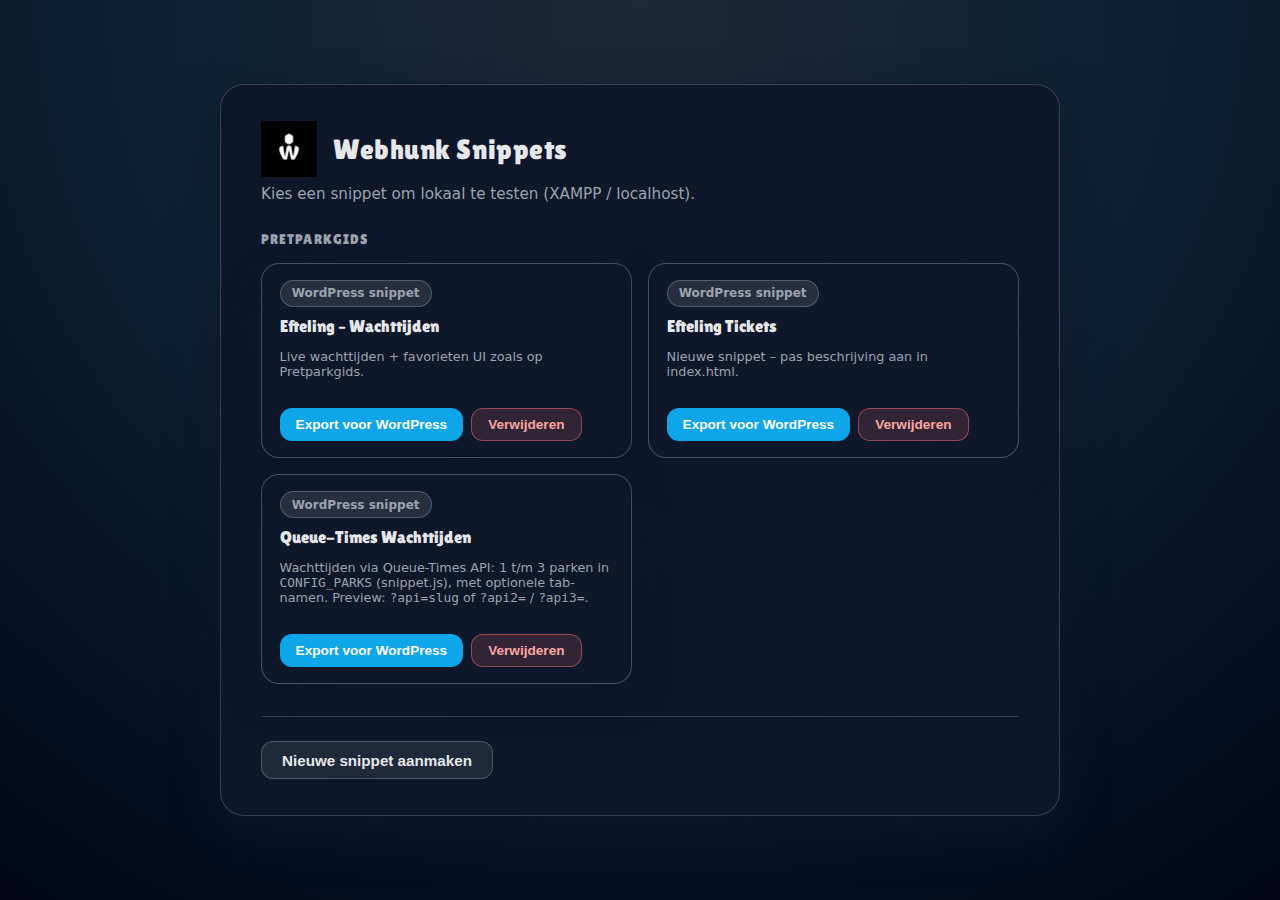
<file: index.html>
<!doctype html>
<html lang="nl">
  <head>
    <meta charset="utf-8" />
    <meta name="viewport" content="width=device-width, initial-scale=1" />
    <title>Webhunk Snippets – Testoverzicht</title>
    <link rel="icon" type="image/png" href="assets/favicon.png" />
    <link rel="preconnect" href="https://fonts.googleapis.com" />
    <link rel="preconnect" href="https://fonts.gstatic.com" crossorigin />
    <link href="https://fonts.googleapis.com/css2?family=Lilita+One&display=swap" rel="stylesheet" />
    <link rel="stylesheet" href="styles.css" />
  </head>
  <body>
    <div class="wrap">
      <header class="dashboard-header">
        <img class="dashboard-logo" src="assets/logo.png" alt="Webhunk" width="56" height="56" />
        <h1>Webhunk Snippets</h1>
      </header>
      <p class="overview-desc">Kies een snippet om lokaal te testen (XAMPP / localhost).</p>
      <ul class="snippet-list">
        <li class="client">Pretparkgids</li>
        <li>
          <div class="snippet-card">
            <a class="snippet-card__link" href="preview/?snippet=pretparkgids/efteling-wachttijden">
              <div class="snippet-card__pill">WordPress snippet</div>
              <h2 class="snippet-card__title">Efteling – Wachttijden</h2>
              <p class="snippet-card__meta">Live wachttijden + favorieten UI zoals op Pretparkgids.</p>
            </a>
            <div class="snippet-card__actions">
              <button type="button" class="snippet-card__build-btn" data-snippet-path="snippets/pretparkgids/efteling-wachttijden" title="Toon code en download bestand">
                Export voor WordPress
              </button>
              <button type="button" class="snippet-card__remove-btn" data-snippet-path="snippets/pretparkgids/efteling-wachttijden" title="Toon opdracht om snippet te verwijderen">
                Verwijderen
              </button>
            </div>
          </div>
        </li>
        <li>
          <div class="snippet-card">
            <a class="snippet-card__link" href="preview/?snippet=pretparkgids/efteling-tickets">
              <div class="snippet-card__pill">WordPress snippet</div>
              <h2 class="snippet-card__title">Efteling Tickets</h2>
              <p class="snippet-card__meta">Nieuwe snippet – pas beschrijving aan in index.html.</p>
            </a>
            <div class="snippet-card__actions">
              <button type="button" class="snippet-card__build-btn" data-snippet-path="snippets/pretparkgids/efteling-tickets" title="Toon code en download bestand">
                Export voor WordPress
              </button>
              <button type="button" class="snippet-card__remove-btn" data-snippet-path="snippets/pretparkgids/efteling-tickets" title="Toon opdracht om snippet te verwijderen">
                Verwijderen
              </button>
            </div>
          </div>
        </li>
        <li>
          <div class="snippet-card">
            <a class="snippet-card__link" href="preview/?snippet=pretparkgids/queue-times-wachttijden&api=toverland">
              <div class="snippet-card__pill">WordPress snippet</div>
              <h2 class="snippet-card__title">Queue-Times Wachttijden</h2>
              <p class="snippet-card__meta">Wachttijden via Queue-Times API: 1 t/m 3 parken in <code>CONFIG_PARKS</code> (snippet.js), met optionele tab-namen. Preview: <code>?api=slug</code> of <code>?api2=</code> / <code>?api3=</code>.</p>
            </a>
            <div class="snippet-card__actions">
              <button type="button" class="snippet-card__build-btn" data-snippet-path="snippets/pretparkgids/queue-times-wachttijden" title="Toon code en download bestand">
                Export voor WordPress
              </button>
              <button type="button" class="snippet-card__remove-btn" data-snippet-path="snippets/pretparkgids/queue-times-wachttijden" title="Toon opdracht om snippet te verwijderen">
                Verwijderen
              </button>
            </div>
          </div>
        </li>
      </ul>

      <section class="new-snippet">
        <button type="button" class="new-snippet__open-btn" id="new-snippet-open-btn">Nieuwe snippet aanmaken</button>
      </section>
    </div>

    <!-- Keuze-popup: download of code -->
    <div id="wp-choice-modal" class="wp-modal wp-modal--choice" role="dialog" aria-modal="true" aria-labelledby="wp-choice-title" hidden>
      <div class="wp-modal__backdrop wp-choice-backdrop"></div>
      <div class="wp-modal__box wp-modal__box--small">
        <div class="wp-modal__head">
          <h2 id="wp-choice-title" class="wp-modal__title">WordPress snippet</h2>
          <button type="button" class="wp-modal__close wp-choice-close" aria-label="Sluiten">&times;</button>
        </div>
        <div class="wp-modal__body">
          <p class="wp-choice-text">Wat wil je doen?</p>
          <div class="wp-modal__actions wp-modal__actions--stack">
            <button type="button" class="wp-modal__btn wp-modal__btn--primary" id="wp-choice-download">Bestand downloaden</button>
            <button type="button" class="wp-modal__btn wp-modal__btn--secondary" id="wp-choice-code">Code laten zien</button>
          </div>
        </div>
      </div>
    </div>

    <!-- Code-popup: volledige code + copy -->
    <div id="wp-snippet-modal" class="wp-modal" role="dialog" aria-modal="true" aria-labelledby="wp-modal-title" hidden>
      <div class="wp-modal__backdrop wp-code-backdrop"></div>
      <div class="wp-modal__box">
        <div class="wp-modal__head">
          <h2 id="wp-modal-title" class="wp-modal__title">WordPress snippet – code</h2>
          <button type="button" class="wp-modal__close wp-code-close" aria-label="Sluiten">&times;</button>
        </div>
        <div class="wp-modal__body">
          <pre class="wp-modal__code"><code id="wp-modal-code"></code></pre>
          <div class="wp-modal__actions">
            <button type="button" class="wp-modal__btn wp-modal__btn--primary" id="wp-modal-copy">Copy code</button>
            <button type="button" class="wp-modal__btn wp-modal__btn--ghost" id="wp-modal-close-btn">Sluiten</button>
          </div>
        </div>
      </div>
    </div>

    <!-- Modal: snippet verwijderen -->
    <div id="remove-snippet-modal" class="wp-modal" role="dialog" aria-modal="true" aria-labelledby="remove-snippet-modal-title" hidden>
      <div class="wp-modal__backdrop remove-snippet-backdrop"></div>
      <div class="wp-modal__box wp-modal__box--small">
        <div class="wp-modal__head">
          <h2 id="remove-snippet-modal-title" class="wp-modal__title">Snippet verwijderen</h2>
          <button type="button" class="wp-modal__close remove-snippet-close" aria-label="Sluiten">&times;</button>
        </div>
        <div class="wp-modal__body">
          <p class="new-snippet__desc">Voer deze opdracht uit in de terminal (vanuit de projectmap) om de snippet-map en de card op het dashboard te verwijderen:</p>
          <div class="new-snippet__command-wrap">
            <code class="new-snippet__command" id="remove-snippet-command"></code>
          </div>
          <div class="wp-modal__actions">
            <button type="button" class="wp-modal__btn wp-modal__btn--primary" id="remove-snippet-copy-btn">Kopiëren</button>
            <button type="button" class="wp-modal__btn wp-modal__btn--ghost" id="remove-snippet-close-btn">Sluiten</button>
          </div>
        </div>
      </div>
    </div>

    <!-- Modal: nieuwe snippet aanmaken -->
    <div id="new-snippet-modal" class="wp-modal" role="dialog" aria-modal="true" aria-labelledby="new-snippet-modal-title" hidden>
      <div class="wp-modal__backdrop new-snippet-backdrop"></div>
      <div class="wp-modal__box wp-modal__box--small">
        <div class="wp-modal__head">
          <h2 id="new-snippet-modal-title" class="wp-modal__title">Nieuwe snippet aanmaken</h2>
          <button type="button" class="wp-modal__close new-snippet-close" aria-label="Sluiten">&times;</button>
        </div>
        <div class="wp-modal__body">
          <div id="new-snippet-form-wrap">
            <p class="new-snippet__desc">Vul klant en projectnaam in (alleen kleine letters, cijfers en streepjes). Voer de opdracht daarna in de terminal uit.</p>
            <form class="new-snippet__form" id="new-snippet-form">
              <label class="new-snippet__label" for="new-snippet-klant">Klant</label>
              <input type="text" id="new-snippet-klant" class="new-snippet__input" placeholder="bijv. pretparkgids" required autocomplete="off" />
              <label class="new-snippet__label" for="new-snippet-naam">Project / snippet naam</label>
              <input type="text" id="new-snippet-naam" class="new-snippet__input" placeholder="bijv. efteling-wachttijden" required autocomplete="off" />
              <div class="new-snippet__actions">
                <button type="submit" class="wp-modal__btn wp-modal__btn--primary">Genereer opdracht</button>
              </div>
            </form>
          </div>
          <div id="new-snippet-result-wrap" hidden>
            <p class="new-snippet__desc">Voer deze opdracht uit in de terminal (vanuit de projectmap):</p>
            <div class="new-snippet__command-wrap">
              <code class="new-snippet__command" id="new-snippet-command"></code>
            </div>
            <div class="wp-modal__actions">
              <button type="button" class="wp-modal__btn wp-modal__btn--primary" id="new-snippet-copy-btn">Kopiëren</button>
              <button type="button" class="wp-modal__btn wp-modal__btn--ghost" id="new-snippet-close-btn">Sluiten</button>
            </div>
          </div>
        </div>
      </div>
    </div>

    <script src="dashboard.js"></script>
  </body>
</html>
</file>
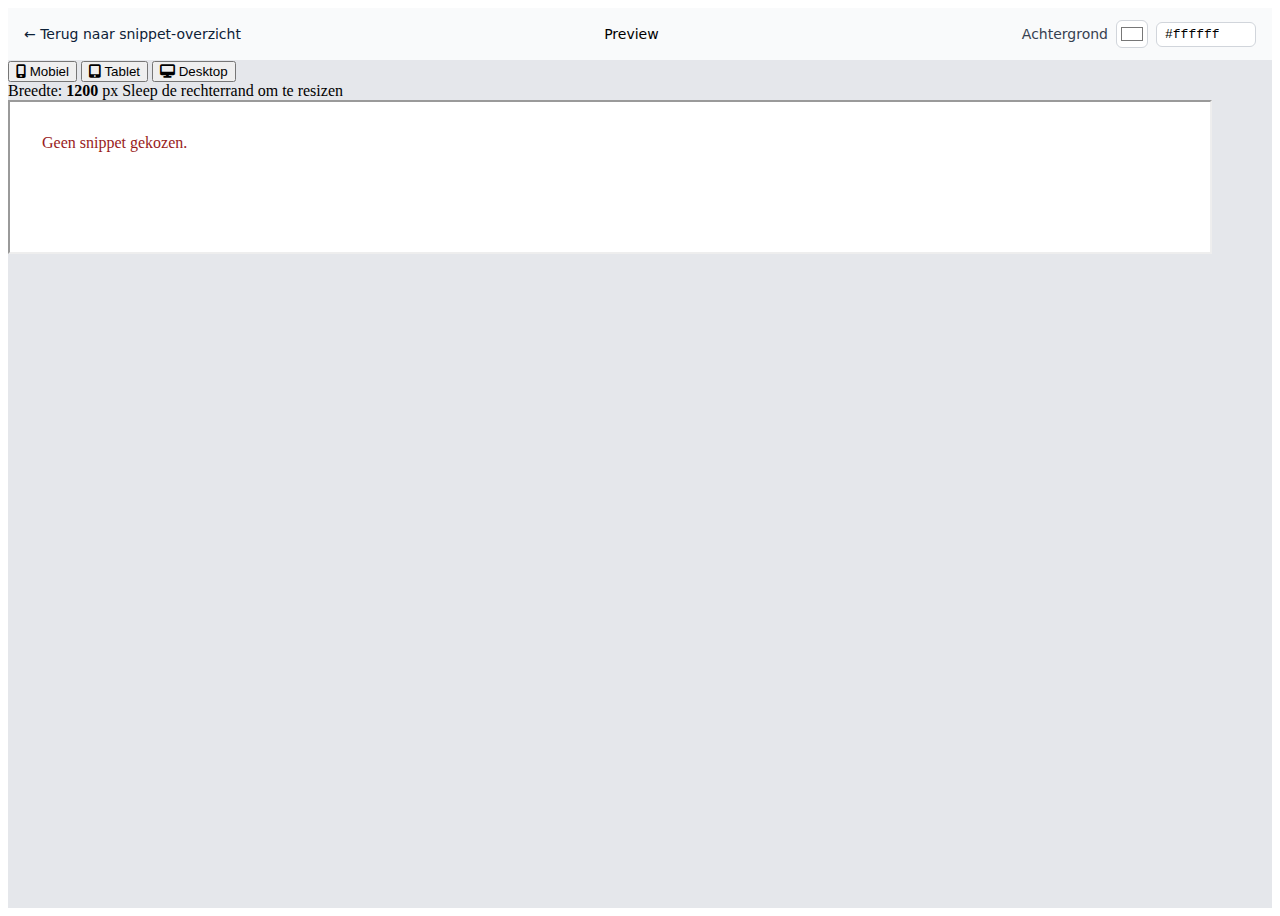
<file: preview/index.html>
<!doctype html>
<html lang="nl">
  <head>
    <meta charset="utf-8" />
    <meta name="viewport" content="width=device-width, initial-scale=1" />
    <title>Snippet preview</title>
    <link rel="stylesheet" href="https://cdnjs.cloudflare.com/ajax/libs/font-awesome/6.5.1/css/all.min.css" crossorigin="anonymous" />
    <link rel="stylesheet" href="preview.css" />
  </head>
  <body>
    <header class="snippet-header" id="preview-header">
      <a href="../index.html">← Terug naar snippet-overzicht</a>
      <span class="snippet-header__name" id="preview-snippet-name">Preview</span>
      <div class="snippet-header__bg">
        <label for="snippet-bg-color">Achtergrond</label>
        <input type="color" id="snippet-bg-color" value="#ffffff" aria-label="Kies kleur" />
        <input type="text" id="snippet-bg-hex" value="#ffffff" maxlength="9" aria-label="Hex kleur" />
      </div>
    </header>
    <main class="preview-body">
      <div class="preview-body__frame">
        <div class="preview-body__frame-header">
          <div class="preview-body__presets" role="group" aria-label="Standaard resolutie">
            <button type="button" class="preview-body__preset" data-preset="375" title="Mobiel (375px)">
              <i class="fa-solid fa-mobile-screen" aria-hidden="true"></i>
              <span>Mobiel</span>
            </button>
            <button type="button" class="preview-body__preset" data-preset="768" title="Tablet (768px)">
              <i class="fa-solid fa-tablet-screen-button" aria-hidden="true"></i>
              <span>Tablet</span>
            </button>
            <button type="button" class="preview-body__preset is-active" data-preset="1200" title="Desktop (1200px)">
              <i class="fa-solid fa-desktop" aria-hidden="true"></i>
              <span>Desktop</span>
            </button>
          </div>
          <span class="preview-body__width-display">Breedte: <strong id="preview-width">1200</strong> px</span>
          <span class="preview-body__frame-hint">Sleep de rechterrand om te resizen</span>
        </div>
        <div class="preview-body__frame-inner" id="preview-frame">
          <iframe class="preview-body__iframe" id="preview-iframe" title="Snippet preview"></iframe>
          <div class="preview-body__resize-handle" id="preview-resize-handle" title="Sleep om breedte te wijzigen" aria-label="Resize viewport"></div>
        </div>
      </div>
    </main>
    <script>
      (function () {
        var params = new URLSearchParams(location.search);
        var snippetPath = params.get('snippet');
        var titleParam = params.get('title');
        var iframe = document.getElementById('preview-iframe');
        var colorInput = document.getElementById('snippet-bg-color');
        var hexInput = document.getElementById('snippet-bg-hex');

        var displayName = titleParam || (snippetPath ? (snippetPath.replace(/\/$/, '').split('/').pop() || snippetPath).replace(/-/g, ' ') : 'Preview');
        if (titleParam) {
          document.title = titleParam + ' – Snippet preview';
        } else if (snippetPath) {
          document.title = displayName + ' – Snippet preview';
        } else {
          document.title = 'Snippet preview';
        }
        var nameEl = document.getElementById('preview-snippet-name');
        if (nameEl) nameEl.textContent = displayName;

        function setIframeSrc() {
          if (!iframe) return;
          var q = new URLSearchParams(location.search);
          var bg = (colorInput && colorInput.value) ? colorInput.value.replace('#', '') : 'ffffff';
          q.set('bg', bg);
          iframe.src = 'frame.html?' + q.toString();
        }

        function initResize() {
          var handle = document.getElementById('preview-resize-handle');
          var widthEl = document.getElementById('preview-width');
          if (!iframe || !handle) return;

          var minW = 320;
          var maxW = 1600;
          function setWidth(px) {
            px = Math.max(minW, Math.min(maxW, px));
            iframe.style.width = px + 'px';
            iframe.style.maxWidth = px + 'px';
            if (widthEl) widthEl.textContent = px;
            document.querySelectorAll('.preview-body__preset').forEach(function (btn) {
              btn.classList.toggle('is-active', parseInt(btn.getAttribute('data-preset'), 10) === px);
            });
          }

          document.querySelectorAll('.preview-body__preset').forEach(function (btn) {
            btn.addEventListener('click', function () {
              setWidth(parseInt(btn.getAttribute('data-preset'), 10));
            });
          });

          var dragging = false;
          var dragStartLeft = 0;

          function stopDrag() {
            if (dragging) {
              document.body.style.cursor = '';
              document.body.style.userSelect = '';
            }
            dragging = false;
          }

          handle.addEventListener('pointerdown', function (e) {
            if (e.button !== 0) return; /* alleen linkermuisknop */
            e.preventDefault();
            dragging = true;
            dragStartLeft = iframe.getBoundingClientRect().left;
            handle.setPointerCapture(e.pointerId);
            document.body.style.cursor = 'ew-resize';
            document.body.style.userSelect = 'none';
          });
          handle.addEventListener('pointermove', function (e) {
            if (!dragging || !e.buttons) return;
            e.preventDefault();
            setWidth(Math.round(e.clientX - dragStartLeft));
          });
          handle.addEventListener('pointerup', stopDrag);
          handle.addEventListener('pointercancel', stopDrag);

          setWidth(1200);
        }

        function initColorPicker() {
          if (!colorInput || !hexInput) return;
          function setBg(val) {
            if (!/^#[0-9A-Fa-f]{6}$/.test(val)) return;
            colorInput.value = val;
            hexInput.value = val;
            if (iframe && iframe.contentWindow) {
              iframe.contentWindow.postMessage({ type: 'setBg', value: val }, '*');
            }
          }
          colorInput.addEventListener('input', function () { setBg(this.value); });
          hexInput.addEventListener('input', function () {
            var v = this.value.trim();
            if (v && !v.startsWith('#')) v = '#' + v;
            if (/^#[0-9A-Fa-f]{6}$/.test(v)) setBg(v);
          });
          hexInput.addEventListener('change', function () {
            var v = this.value.trim().replace(/^#/, '');
            if (v.length === 6 && /^[0-9A-Fa-f]+$/.test(v)) setBg('#' + v);
            else if (!/^#[0-9A-Fa-f]{6}$/.test(this.value.trim())) hexInput.value = colorInput.value;
          });
        }

        initResize();
        initColorPicker();
        setIframeSrc();
      })();
    </script>
  </body>
</html>
</file>
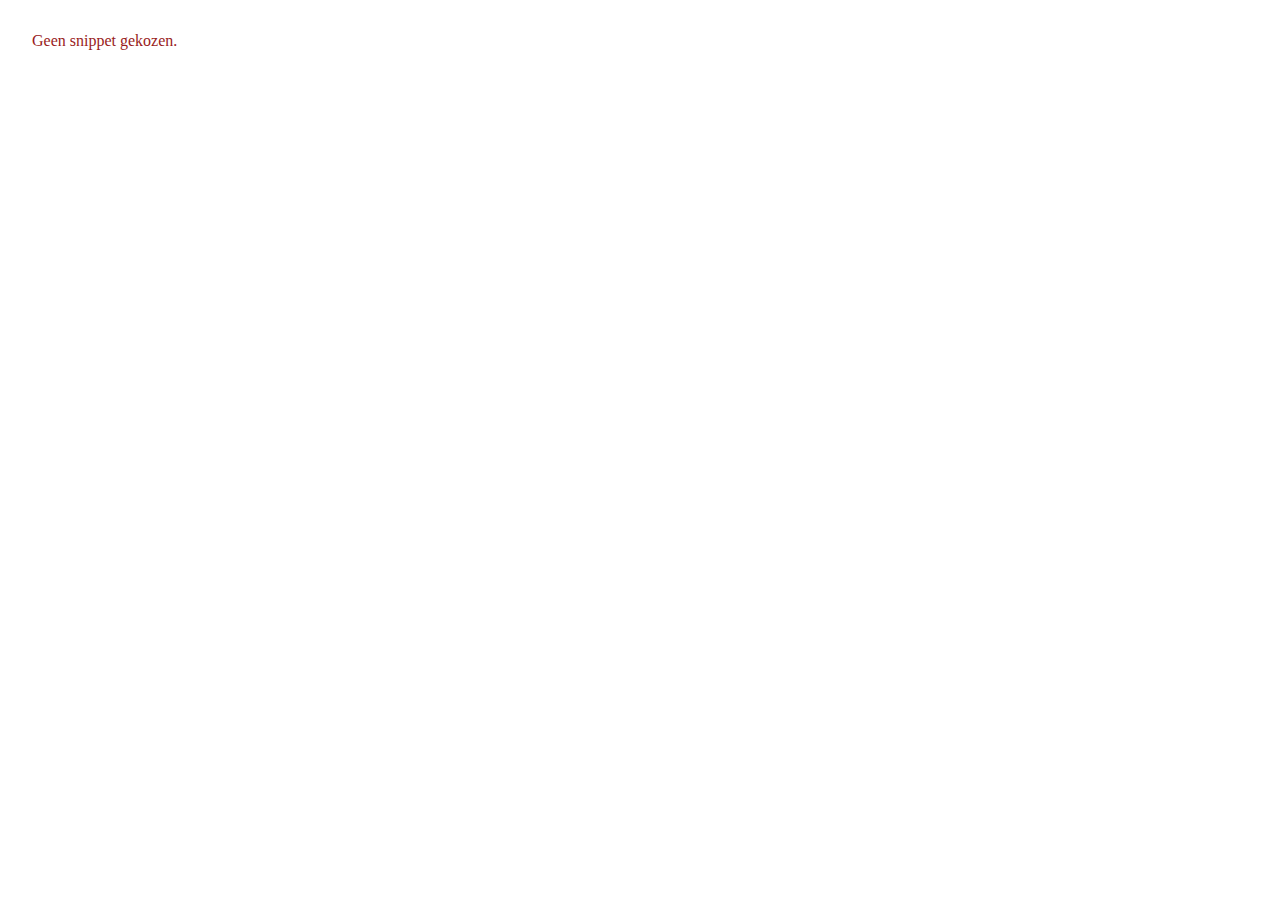
<file: preview/frame.html>
<!doctype html>
<html lang="nl">
  <head>
    <meta charset="utf-8" />
    <meta name="viewport" content="width=device-width, initial-scale=1" />
    <title>Snippet</title>
    <style>
      body { margin: 0; min-height: 100vh; background: #fff; }
      .frame-viewport { min-height: 100vh; padding: 16px; box-sizing: border-box; }
      .snippet-shell--error { color: #991b1b; padding: 1rem; }
    </style>
  </head>
  <body>
    <div class="frame-viewport">
      <div class="snippet-shell" id="snippet-shell"></div>
    </div>
    <script>
      (function () {
        var params = new URLSearchParams(location.search);
        var snippetPath = params.get('snippet');
        var bg = params.get('bg') || '#ffffff';
        var shell = document.getElementById('snippet-shell');
        if (shell) shell.style.background = bg;

        if (window.parent !== window) {
          window.addEventListener('message', function (e) {
            if (e.data && e.data.type === 'setBg' && shell) shell.style.background = e.data.value;
          });
        }

        function loadSnippet() {
          if (!snippetPath || !snippetPath.trim()) {
            shell.className = 'snippet-shell snippet-shell--error';
            shell.textContent = 'Geen snippet gekozen.';
            return;
          }
          var base = snippetPath.replace(/\/$/, '');
          var prefix = '../snippets/' + base + '/';
          var cacheBust = '?v=' + Date.now();
          fetch(prefix + 'snippet.html' + cacheBust)
            .then(function (r) {
              if (!r.ok) throw new Error('Snippet niet gevonden: ' + prefix);
              return r.text();
            })
            .then(function (html) {
              shell.innerHTML = html.trim();
              if (base === 'pretparkgids/queue-times-wachttijden') {
                var container = shell.querySelector('#ppg-wachttijden');
                var api = params.get('api');
                var api2 = params.get('api2');
                var api3 = params.get('api3');
                var baseUrl = 'https://pretparkgids.nl/api/wachttijden/';
                function toUrl(v) { return v && (v.indexOf('http') === 0 ? v : baseUrl + v.replace(/\.json$/i, '') + '.json'); }
                if (container && api) container.setAttribute('data-api-url', toUrl(api));
                if (container && api2) container.setAttribute('data-api-url-2', toUrl(api2));
                if (container && api3) container.setAttribute('data-api-url-3', toUrl(api3));
              }
              var link = document.createElement('link');
              link.rel = 'stylesheet';
              link.href = prefix + 'snippet.css' + cacheBust;
              document.head.appendChild(link);
              var script = document.createElement('script');
              script.src = prefix + 'snippet.js' + cacheBust;
              document.body.appendChild(script);
            })
            .catch(function (err) {
              shell.className = 'snippet-shell snippet-shell--error';
              shell.textContent = err.message || 'Snippet laden mislukt.';
            });
        }
        loadSnippet();
      })();
    </script>
  </body>
</html>
</file>
<file: styles.css>
/* Overzichtspagina – Webhunk look + Lilita One */
:root {
  --bg: #0d2137;
  --bg-alt: #020617;
  --card: rgba(15, 23, 42, 0.92);
  --card-border: rgba(148, 163, 184, 0.3);
  --text: #e5e7eb;
  --muted: #9ca3af;
  --accent: #0ea5e9;
  --font-display: "Lilita One", system-ui, sans-serif;
}

*,
*::before,
*::after {
  box-sizing: border-box;
}

body {
  margin: 0;
  min-height: 100vh;
  font-family: system-ui, -apple-system, BlinkMacSystemFont, "Segoe UI", sans-serif;
  -webkit-font-smoothing: antialiased;
  background:
    radial-gradient(circle at top, #1f2937 0, #0d2137 45%, #020617 100%),
    var(--bg);
  color: var(--text);
  display: flex;
  align-items: center;
  justify-content: center;
  padding: 2.5rem 1.5rem;
}

.wrap {
  width: 100%;
  max-width: 840px;
  border-radius: 24px;
  padding: 2.25rem 2.5rem;
  background: linear-gradient(135deg, rgba(15, 23, 42, 0.96), rgba(15, 23, 42, 0.9));
  border: 1px solid var(--card-border);
  box-shadow:
    0 18px 45px rgba(15, 23, 42, 0.8),
    0 0 0 1px rgba(15, 23, 42, 0.4);
}

.dashboard-header {
  display: flex;
  align-items: center;
  gap: 1rem;
  margin-bottom: 0.5rem;
}

.dashboard-logo {
  display: block;
  height: 56px;
  width: auto;
  object-fit: contain;
}

h1 {
  font-family: var(--font-display);
  font-size: 1.75rem;
  font-weight: 400;
  letter-spacing: 0.02em;
  margin: 0;
}

@media (max-width: 600px) {
  .dashboard-header {
    gap: 0.75rem;
  }

  .dashboard-logo {
    height: 44px;
  }

  h1 {
    font-size: 1.4rem;
  }
}

.overview-desc {
  color: var(--muted);
  margin: 0 0 1.75rem;
  font-size: 0.95rem;
}

.snippet-list {
  list-style: none;
  padding: 0;
  margin: 0;
  display: grid;
  grid-template-columns: repeat(auto-fit, minmax(260px, 1fr));
  gap: 1rem;
}

.client {
  grid-column: 1 / -1;
  font-family: var(--font-display);
  text-transform: uppercase;
  letter-spacing: 0.08em;
  font-size: 0.85rem;
  font-weight: 400;
  color: var(--muted);
}

.snippet-card {
  display: flex;
  flex-direction: column;
  gap: 0.75rem;
  padding: 1rem 1.1rem;
  border-radius: 18px;
  background: rgba(15, 23, 42, 0.85);
  border: 1px solid rgba(148, 163, 184, 0.4);
  box-shadow: 0 14px 32px rgba(15, 23, 42, 0.75);
  transition:
    transform 0.12s ease,
    box-shadow 0.12s ease,
    border-color 0.12s ease,
    background-color 0.12s ease;
}

.snippet-card:hover {
  transform: translateY(-2px);
  box-shadow: 0 18px 40px rgba(15, 23, 42, 0.9);
  border-color: var(--accent);
  background: rgba(15, 23, 42, 0.98);
}

.snippet-card__link {
  text-decoration: none;
  color: inherit;
  display: block;
}

.snippet-card__pill {
  display: inline-block;
  padding: 0.35rem 0.7rem;
  border-radius: 999px;
  border: 1px solid rgba(148, 163, 184, 0.4);
  background: rgba(255, 255, 255, 0.1);
  font-size: 0.75rem;
  font-weight: 600;
  color: var(--muted);
  margin-bottom: 0.65rem;
}

.snippet-card__title {
  font-family: var(--font-display);
  font-weight: 400;
  margin: 0 0 0.25rem;
  font-size: 1.05rem;
}

.snippet-card__meta {
  font-size: 0.8rem;
  color: var(--muted);
}

.snippet-card__actions {
  display: flex;
  flex-wrap: wrap;
  gap: 0.5rem;
  margin-top: 0.25rem;
}

.snippet-card__build-btn {
  padding: 0.5rem 1rem;
  border-radius: 12px;
  border: none;
  background: var(--accent);
  color: #fff;
  font-size: 0.85rem;
  font-weight: 600;
  cursor: pointer;
  transition: transform 0.12s ease, box-shadow 0.12s ease, background 0.12s ease;
}

.snippet-card__build-btn:hover:not(:disabled) {
  background: #0b9ed6;
  transform: translateY(-1px);
  box-shadow: 0 6px 20px rgba(14, 165, 233, 0.35);
}

.snippet-card__build-btn:disabled {
  cursor: not-allowed;
  opacity: 0.75;
}

.snippet-card__remove-btn {
  padding: 0.5rem 1rem;
  border-radius: 12px;
  border: 1px solid rgba(248, 113, 113, 0.5);
  background: rgba(248, 113, 113, 0.15);
  color: #fca5a5;
  font-size: 0.85rem;
  font-weight: 600;
  cursor: pointer;
  transition: transform 0.12s ease, border-color 0.12s ease, background 0.12s ease;
}

.snippet-card__remove-btn:hover {
  background: rgba(248, 113, 113, 0.25);
  border-color: #f87171;
  color: #fca5a5;
  transform: translateY(-1px);
}

/* Nieuwe snippet aanmaken */
.new-snippet {
  margin-top: 2rem;
  padding-top: 1.5rem;
  border-top: 1px solid var(--card-border);
}

.new-snippet__open-btn {
  padding: 0.6rem 1.25rem;
  border-radius: 12px;
  border: 1px solid rgba(148, 163, 184, 0.4);
  background: rgba(255, 255, 255, 0.08);
  color: var(--text);
  font-size: 0.95rem;
  font-weight: 600;
  cursor: pointer;
  transition: transform 0.12s ease, box-shadow 0.12s ease, background 0.12s ease, border-color 0.12s ease;
}

.new-snippet__open-btn:hover {
  background: rgba(255, 255, 255, 0.14);
  border-color: var(--accent);
  transform: translateY(-1px);
  box-shadow: 0 6px 20px rgba(14, 165, 233, 0.2);
}

.new-snippet__title {
  font-family: var(--font-display);
  font-size: 1.1rem;
  font-weight: 400;
  margin: 0 0 0.35rem;
}

.new-snippet__desc {
  color: var(--muted);
  font-size: 0.9rem;
  margin: 0 0 1rem;
}

#new-snippet-modal .new-snippet__desc {
  margin-top: 0;
}

.new-snippet__form {
  display: flex;
  flex-direction: column;
  gap: 0.75rem;
  max-width: 360px;
}

.new-snippet__label {
  font-size: 0.9rem;
  color: var(--muted);
  display: block;
  margin-bottom: 0.2rem;
}

.new-snippet__input {
  padding: 0.5rem 0.75rem;
  border-radius: 8px;
  border: 1px solid var(--card-border);
  background: rgba(15, 23, 42, 0.6);
  color: var(--text);
  font-size: 0.9rem;
  width: 100%;
  box-sizing: border-box;
}

.new-snippet__input::placeholder {
  color: var(--muted);
}

.new-snippet__actions {
  margin-top: 0.25rem;
}

.new-snippet__command-wrap {
  margin-top: 0.75rem;
  padding: 0.6rem 0.85rem;
  background: rgba(2, 6, 23, 0.6);
  border-radius: 10px;
  border: 1px solid var(--card-border);
}

.new-snippet__command {
  font-size: 0.85rem;
  font-family: ui-monospace, monospace;
  color: var(--text);
  word-break: break-all;
}

/* Modal WordPress snippet */
.wp-modal {
  position: fixed;
  inset: 0;
  z-index: 100;
  display: flex;
  align-items: center;
  justify-content: center;
  padding: 1.5rem;
}

.wp-modal[hidden] {
  display: none;
}

.wp-modal__backdrop {
  position: absolute;
  inset: 0;
  background: rgba(2, 6, 23, 0.75);
  backdrop-filter: blur(4px);
}

.wp-modal__box {
  position: relative;
  width: 100%;
  max-width: 720px;
  max-height: 88vh;
  display: flex;
  flex-direction: column;
  background: #0f172a;
  border: 1px solid rgba(148, 163, 184, 0.35);
  border-radius: 20px;
  box-shadow: 0 24px 60px rgba(0, 0, 0, 0.45);
}

.wp-modal__box--small {
  max-width: 380px;
}

.wp-choice-text {
  margin: 0 0 0.5rem;
  color: var(--text);
  font-size: 0.95rem;
}

.wp-modal__actions--stack {
  flex-direction: column;
}

.wp-modal__actions--stack .wp-modal__btn {
  width: 100%;
  justify-content: center;
}

.wp-modal__head {
  display: flex;
  align-items: center;
  justify-content: space-between;
  padding: 1rem 1.25rem;
  border-bottom: 1px solid rgba(148, 163, 184, 0.25);
  flex-shrink: 0;
}

.wp-modal__title {
  margin: 0;
  font-family: var(--font-display);
  font-size: 1.15rem;
  font-weight: 400;
  color: var(--text);
}

.wp-modal__close {
  width: 36px;
  height: 36px;
  display: flex;
  align-items: center;
  justify-content: center;
  border: none;
  border-radius: 10px;
  background: transparent;
  color: var(--muted);
  font-size: 1.5rem;
  line-height: 1;
  cursor: pointer;
  transition: background 0.12s ease, color 0.12s ease;
}

.wp-modal__close:hover {
  background: rgba(255, 255, 255, 0.1);
  color: var(--text);
}

.wp-modal__body {
  padding: 1.25rem;
  overflow: hidden;
  display: flex;
  flex-direction: column;
  gap: 1rem;
  min-height: 0;
}

.wp-modal__code {
  flex: 1;
  min-height: 200px;
  max-height: 50vh;
  margin: 0;
  padding: 1rem 1.1rem;
  overflow: auto;
  background: #020617;
  border: 1px solid rgba(148, 163, 184, 0.25);
  border-radius: 12px;
  font-size: 0.8rem;
  line-height: 1.45;
  color: #94a3b8;
  white-space: pre;
}

.wp-modal__actions {
  display: flex;
  flex-wrap: wrap;
  gap: 0.6rem;
  flex-shrink: 0;
}

.wp-modal__btn {
  padding: 0.5rem 1rem;
  border-radius: 10px;
  font-size: 0.9rem;
  font-weight: 600;
  cursor: pointer;
  transition: background 0.12s ease, transform 0.12s ease;
}

.wp-modal__btn--primary {
  border: none;
  background: var(--accent);
  color: #fff;
}

.wp-modal__btn--primary:hover {
  background: #0b9ed6;
  transform: translateY(-1px);
}

.wp-modal__btn--secondary {
  border: 1px solid rgba(148, 163, 184, 0.5);
  background: rgba(255, 255, 255, 0.08);
  color: var(--text);
}

.wp-modal__btn--secondary:hover {
  background: rgba(255, 255, 255, 0.14);
}

.wp-modal__btn--ghost {
  border: none;
  background: transparent;
  color: var(--muted);
}

.wp-modal__btn--ghost:hover {
  color: var(--text);
  background: rgba(255, 255, 255, 0.06);
}

@media (max-width: 600px) {
  body {
    padding: 1.5rem 1rem;
  }

  .wrap {
    padding: 1.75rem 1.5rem;
    border-radius: 20px;
  }
}
</file>
<file: preview/preview.css>
/* Previewpagina: header + snippet-shell */
.snippet-header {
  padding: 12px 16px;
  border-bottom: 1px solid #e5e7eb;
  font-family: system-ui, -apple-system, BlinkMacSystemFont, "Segoe UI", sans-serif;
  font-size: 14px;
  background: #f9fafb;
  display: flex;
  align-items: center;
  justify-content: space-between;
  gap: 16px;
  flex-wrap: wrap;
}

.snippet-header a {
  color: #0d2137;
  text-decoration: none;
}

.snippet-header a:hover {
  text-decoration: underline;
}

.snippet-header__bg {
  display: flex;
  align-items: center;
  gap: 8px;
}

.snippet-header__bg label {
  color: #374151;
  font-weight: 500;
}

.snippet-header__bg input[type="color"] {
  width: 32px;
  height: 28px;
  padding: 2px;
  border: 1px solid #d1d5db;
  border-radius: 6px;
  cursor: pointer;
  background: #fff;
}

.snippet-header__bg input[type="text"] {
  width: 82px;
  padding: 4px 8px;
  border: 1px solid #d1d5db;
  border-radius: 6px;
  font-size: 13px;
  font-family: ui-monospace, monospace;
}

.snippet-header__bg input[type="text"]:focus {
  outline: none;
  border-color: #0d2137;
  box-shadow: 0 0 0 2px rgba(13, 33, 55, 0.15);
}

/* Preview body: viewport met snippet */
.preview-body {
  display: flex;
  flex-direction: column;
  min-height: calc(100vh - 53px);
  background: #e5e7eb;
}

.preview-body__viewport {
  flex: 1;
  margin: 0 auto;
  width: 100%;
  max-width: 600px;
  min-height: 400px;
  box-shadow: 0 4px 12px rgba(0, 0, 0, 0.1);
  background: #fff;
}

.snippet-shell {
  padding: 16px;
  background: #ffffff;
  min-height: 100%;
}

.snippet-shell--error {
  color: #991b1b;
  padding: 1rem;
}
</file>
